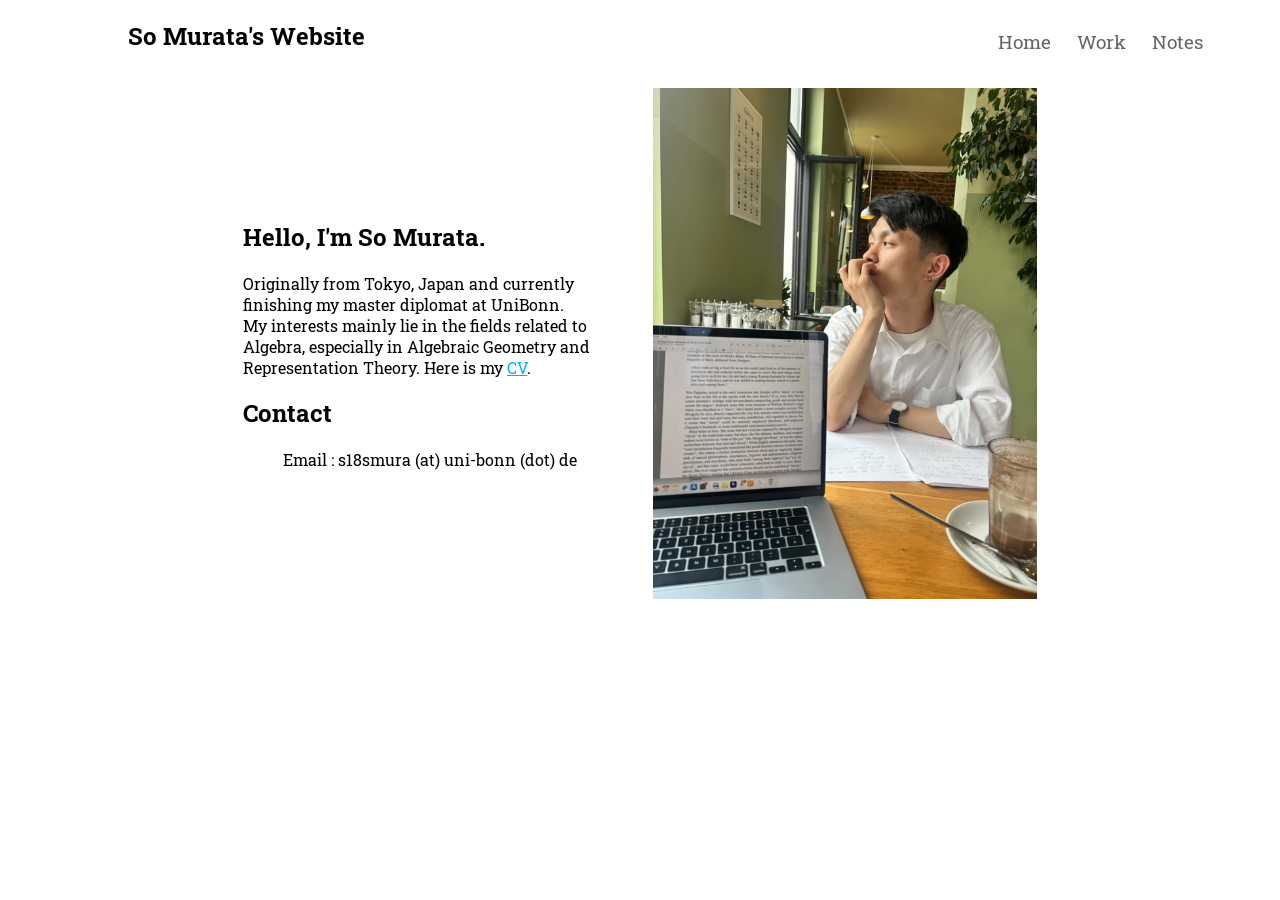
<file: index.html>
<!DOCTYPE html>
<html>
  <head>
    <title>So Murata's Website</title>
    <link rel="stylesheet" href="src/style.css">
    <link rel="preconnect" href="https://fonts.googleapis.com">
    <link rel="preconnect" href="https://fonts.gstatic.com" crossorigin>
    <link href="https://fonts.googleapis.com/css2?family=Roboto+Slab:wght@100..900&display=swap" rel="stylesheet">
    <link rel="icon" type="image/x-icon" href="src/img/favicon.png">
  </head>
  <body>
    <div class="header">
      <h2>So Murata's Website</h2>
      <div class="links">
        <ul class="link-list">
          <li><a href="index.html">Home</a></li>
          <li><a href="teaching.html">Work</a></li>
          <li><a href="notes.html">Notes</a></li>
        </ul>
      </div>
    </div>
    <div class="introduction-container">
      <div class="introduction">
        <div class="introduction-text">
          <h2>Hello, I'm So Murata.</h2> 
          Originally from Tokyo, Japan and currently finishing my master diplomat at UniBonn. <br>
          My interests mainly lie in the fields related to Algebra, especially in Algebraic Geometry and Representation Theory. Here is my <a class="cv-link" href="cv.html">CV</a>.
          <div class="contact">
          <h2 class="contact-title">
            Contact
          </h2>
          <div class="contact-info">
            <ul>
              <li>Email : s18smura (at) uni-bonn (dot) de</li>
            </ul>
          </div>
        </div>
        </div>
        <img src="src/img/profile.jpg" class="profile-picture">
      </div>
    </div>
  </body>
</html>
</file>
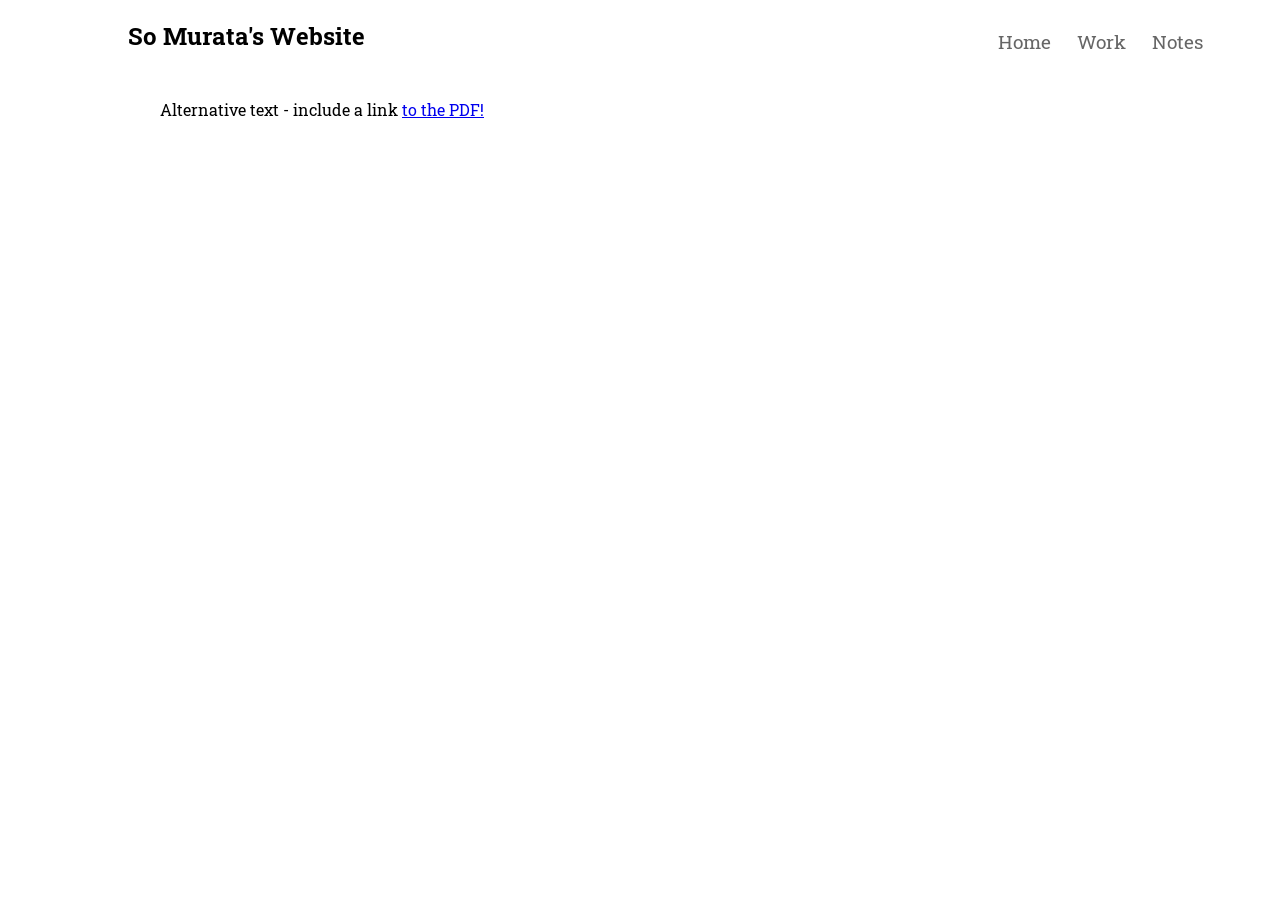
<file: cv.html>
<!DOCTYPE html>
<html>
  <head>
    <title>So Murata's Website</title>
    <link rel="stylesheet" href="src/style.css">
    <link rel="preconnect" href="https://fonts.googleapis.com">
    <link rel="preconnect" href="https://fonts.gstatic.com" crossorigin>
    <link href="https://fonts.googleapis.com/css2?family=Roboto+Slab:wght@100..900&display=swap" rel="stylesheet">
    <link rel="icon" type="image/x-icon" href="src/img/favicon.png">
  </head>
  <body>
    <div class="header">
      <h2>So Murata's Website</h2>
      <div class="links">
        <ul class="link-list">
          <li><a href="index.html">Home</a></li>
          <li><a href="teaching.html">Work</a></li>
          <li><a href="notes.html">Notes</a></li>
        </ul>
      </div>
    </div>
    <div class="cv-viewer-container">
        <object  data="src/CV.pdf" type="application/pdf" width="75%" height="100%">
  <p>Alternative text - include a link <a href="myfile.pdf">to the PDF!</a></p>
</object>
    </div>
  </body>
</html>
</file>
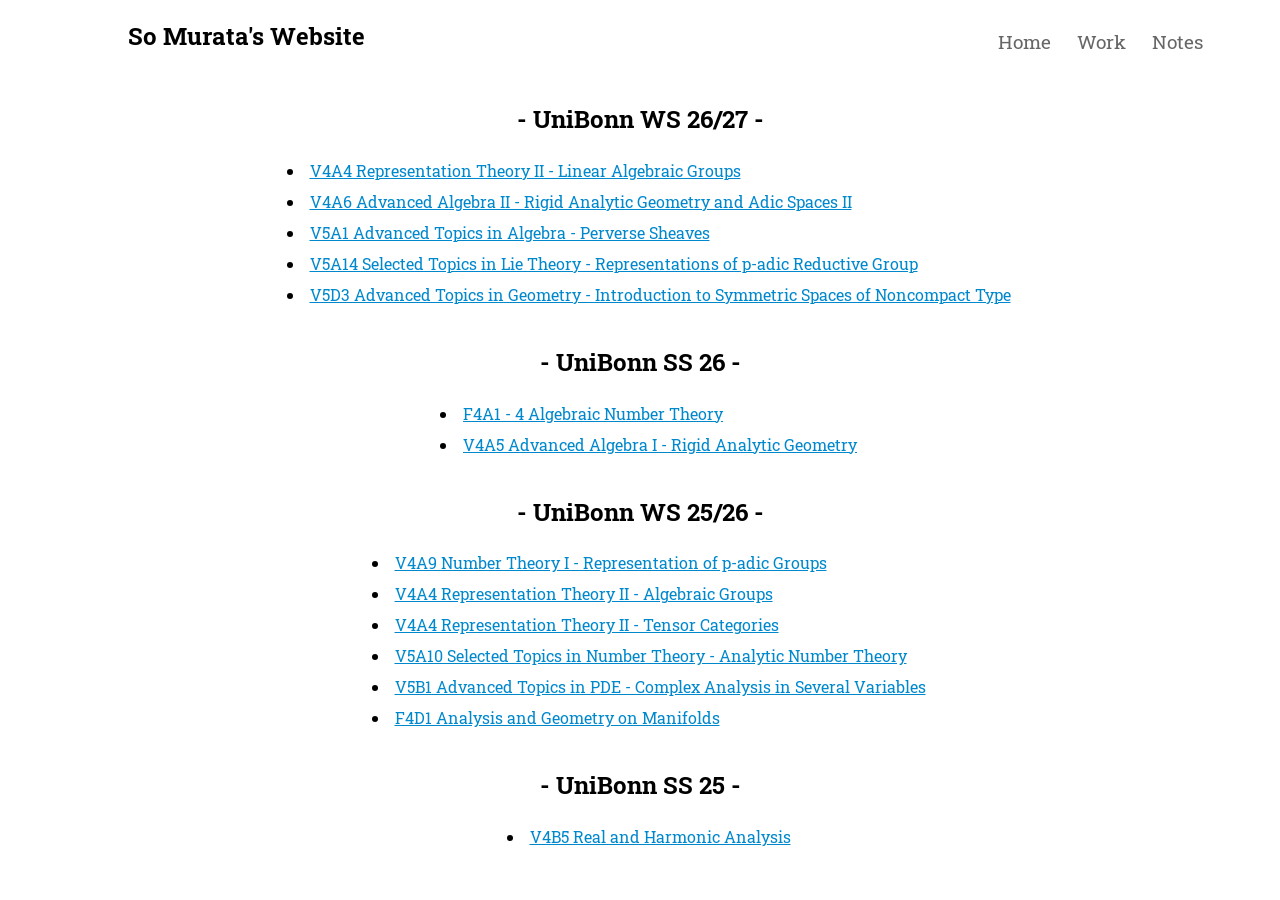
<file: notes.html>
<!DOCTYPE html>
<html>
  <head>
    <title>So Murata - Notes</title>
    <link rel="stylesheet" href="src/style.css">
    <link rel="preconnect" href="https://fonts.googleapis.com">
<link rel="preconnect" href="https://fonts.gstatic.com" crossorigin>
<link href="https://fonts.googleapis.com/css2?family=Roboto+Slab:wght@100..900&display=swap" rel="stylesheet">
<link rel="icon" type="image/x-icon" href="src/img/favicon.png">
  </head>
  <body>
    <div class="header">
        <h2>So Murata's Website</h2>
      <div class="links">
        <ul class="link-list">
          <li><a href="index.html">Home</a></li>
          <li><a href="teaching.html">Work</a></li>
          <li><a href="notes.html">Notes</a></li>
        </ul>
      </div>
    </div>
    <div class="main">
     <div class="section-container">
            <div class="typed-notes section">
                <h2 class="title">- UniBonn WS 26/27 -</h2>
                <ul class="list-work typed-notes-links">
                	<li><a href="https://github.com/tsurugi18/V4A4-LinearAlgebraicGroups/blob/main/Notes/LinearAlgebraicGroups.pdf">V4A4 Representation Theory II - Linear Algebraic Groups</a></li>
                    <li><a href="https://github.com/tsurugi18/V4A6-RigidAnalyticandAdicGeometry/blob/main/RigidAnalyticandAdicGeometry.pdf">V4A6 Advanced Algebra II - Rigid Analytic Geometry and Adic Spaces II</a></li>
                    <li><a href="https://github.com/tsurugi18/V5A1-PerverseSheaves/blob/main/PerverseSheaevs.pdf">V5A1 Advanced Topics in Algebra - Perverse Sheaves</a></li>
                    <li><a href="https://github.com/tsurugi18/V5A14-Representationsofp-adicGroups/blob/main/RepresentationofReductiveGroups.pdf">V5A14 Selected Topics in Lie Theory - Representations of p-adic Reductive Group</a></li>
                    <li><a href="https://github.com/tsurugi18/V5D3-SymmetricSpacesofNonCompactType/blob/main/SymmetricSpacesOfNonCompactType.pdf">V5D3 Advanced Topics in Geometry - Introduction to Symmetric Spaces of Noncompact Type</a></li>
                </ul>
            </div>
        </div>
        <div class="section-container">
            <div class="typed-notes section">
                <h2 class="title">- UniBonn SS 26 -</h2>
                <ul class="list-work typed-notes-links">
                <li class="list-work typed-notes-links"><a href="https://github.com/tsurugi18/F4A1-4-Algebraic-Number-Theory/blob/main/Notes/AlgebraicNumberTheory.pdf">F4A1 - 4 Algebraic Number Theory</a></li>
                <li class="list-work typed-notes-links"><a href="https://github.com/tsurugi18/V4A5-Advanced-Algebra-I---Rigid-Analytic-Geometry/blob/main/Notes/RigidAnalyticGeometry.pdf">V4A5 Advanced Algebra I - Rigid Analytic Geometry</a></li>
                </ul>
            </div>
        </div>
        <div class="section-container">
            <div class="typed-notes section">
                <h2 class="title">- UniBonn WS 25/26 -</h2>
                <ul class="list-work typed-notes-links">
                    <li><a href="https://github.com/tsurugi18/V4A9-NumberTheoryI-WS2627/blob/main/BernsteinBlocks.pdf">V4A9 Number Theory I - Representation of p-adic Groups</a></li>
                    <li><a href="https://github.com/tsurugi18/V4A4-RepresentationTheoryII-WS2526/blob/main/AlgebraicGroups/AlgebraicGroups.pdf">V4A4 Representation Theory II - Algebraic Groups</a></li>
                    <li><a href="https://github.com/tsurugi18/V4A4-RepresentationTheoryII-WS2526/blob/main/TensorCategories/TensorCategories.pdf">V4A4 Representation Theory II - Tensor Categories</a></li>
                    <li><a href="https://github.com/tsurugi18/V5A10/blob/main/V5A10.pdf">V5A10 Selected Topics in Number Theory - Analytic Number Theory</a></li>
                    <li><a href="https://github.com/tsurugi18/V5B1/blob/main/note/noteV5B1.pdf">V5B1 Advanced Topics in PDE - Complex Analysis in Several Variables</a></li>
                    <li><a href="https://github.com/tsurugi18/F4D1/blob/main/GeometryandAnalysisonManifolds.pdf">F4D1 Analysis and Geometry on Manifolds</a></li>
                </ul>
            </div>
        </div>
        <div class="section-container">
            <div class="typed-notes section">
                <h2 class="title">- UniBonn SS 25 -</h2>
                <ul class="list-work typed-notes-links">
                    <li><a href="https://github.com/tsurugi18/V4B5-RealandHarmonicAnalysis-SS25/blob/main/RealandHarmonicAnalysis.pdf">V4B5 Real and Harmonic Analysis</a></li>
                </ul>
            </div>
        </div>
    </div>
  </body>
</html>
</file>
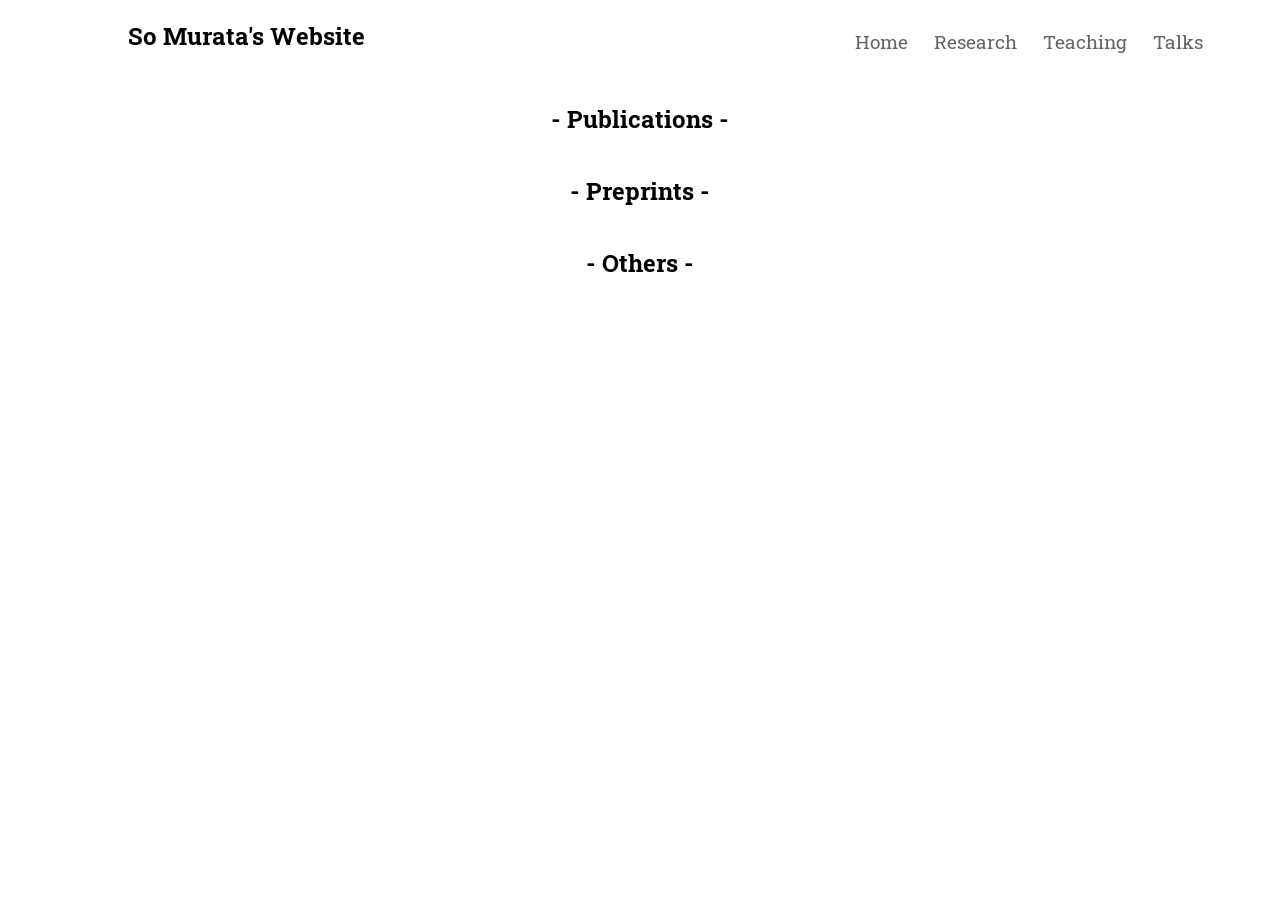
<file: research.html>
<!DOCTYPE html>
<html>
  <head>
    <title>So Murata - Research</title>
    <link rel="stylesheet" href="src/style.css">
    <link rel="preconnect" href="https://fonts.googleapis.com">
<link rel="preconnect" href="https://fonts.gstatic.com" crossorigin>
<link href="https://fonts.googleapis.com/css2?family=Roboto+Slab:wght@100..900&display=swap" rel="stylesheet">
<link rel="icon" type="image/x-icon" href="src/img/favicon.png">
  </head>
  <body>
    <div class="header">
        <h2>So Murata's Website</h2>
      <div class="links">
        <ul class="link-list">
          <li><a href="index.html">Home</a></li>
          <li><a href="research.html">Research</a></li>
          <li><a href="teaching.html">Teaching</a></li>
          <li><a href="talks.html">Talks</a></li>
        </ul>
      </div>
    </div>
    <div class="main">
        <div class="section-container">
            <div class="publications section">
                <h2 class="title">- Publications -</h2>
            </div>
        </div>
        <div class="section-container">
            <div class="publications section">
                <h2 class="title">- Preprints -</h2>
            </div>
        </div>
        <div class="section-container">
            <div class="publications section">
                <h2 class="title">- Others -</h2>
            </div>
        </div>
    </div>
  </body>
</html>
</file>
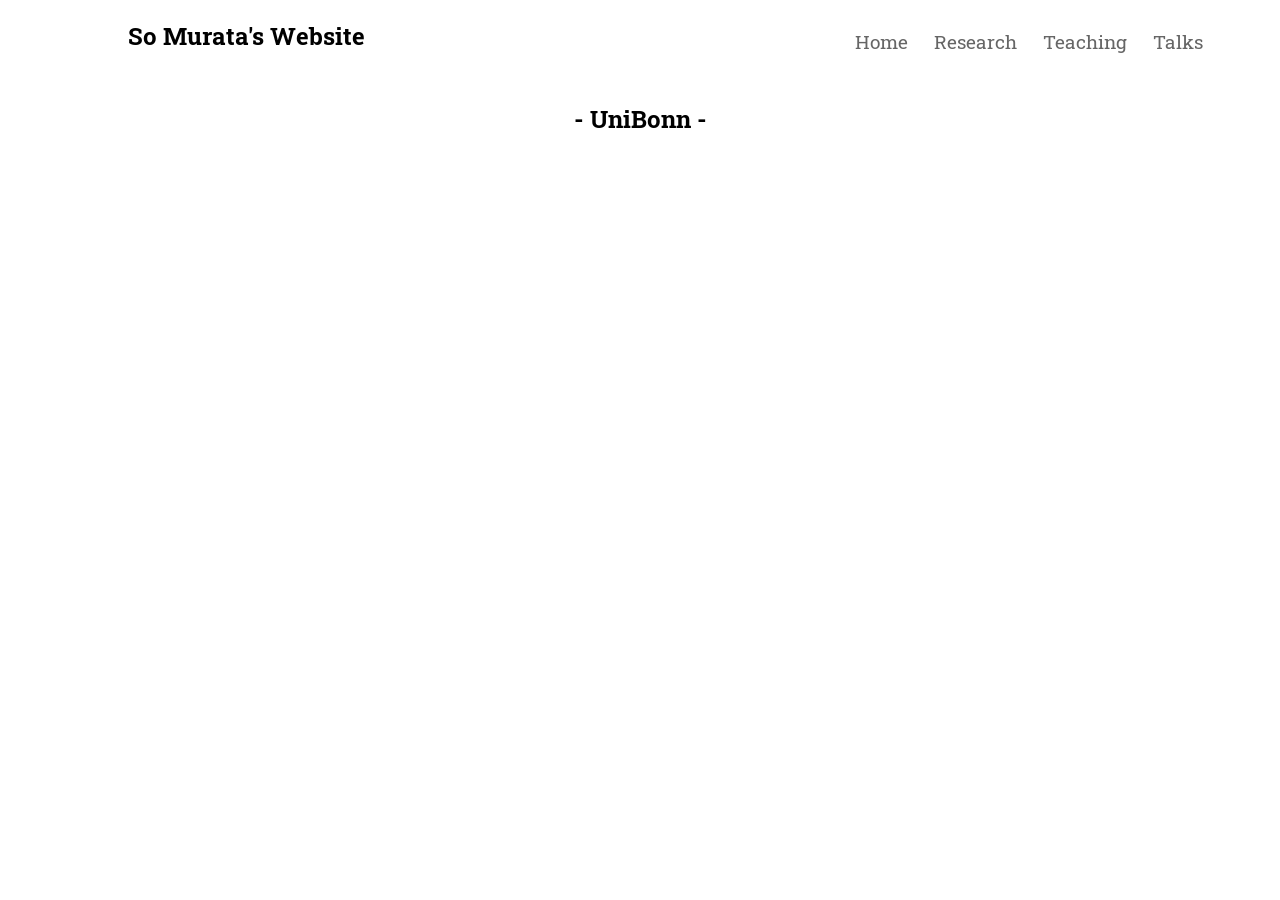
<file: talks.html>
<!DOCTYPE html>
<html>
  <head>
    <title>So Murata - Talks</title>
    <link rel="stylesheet" href="src/style.css">
    <link rel="preconnect" href="https://fonts.googleapis.com">
<link rel="preconnect" href="https://fonts.gstatic.com" crossorigin>
<link href="https://fonts.googleapis.com/css2?family=Roboto+Slab:wght@100..900&display=swap" rel="stylesheet">
<link rel="icon" type="image/x-icon" href="src/img/favicon.png">
  </head>
  <body>
    <div class="header">
        <h2>So Murata's Website</h2>
      <div class="links">
        <ul class="link-list">
          <li><a href="index.html">Home</a></li>
          <li><a href="research.html">Research</a></li>
          <li><a href="teaching.html">Teaching</a></li>
          <li><a href="talks.html">Talks</a></li>
        </ul>
      </div>
    </div>
    <div class="main">
        <div class="section-container">
            <div class="publications section">
                <h2 class="title">- UniBonn -</h2>
            </div>
        </div>
    </div>
  </body>
</html>
</file>
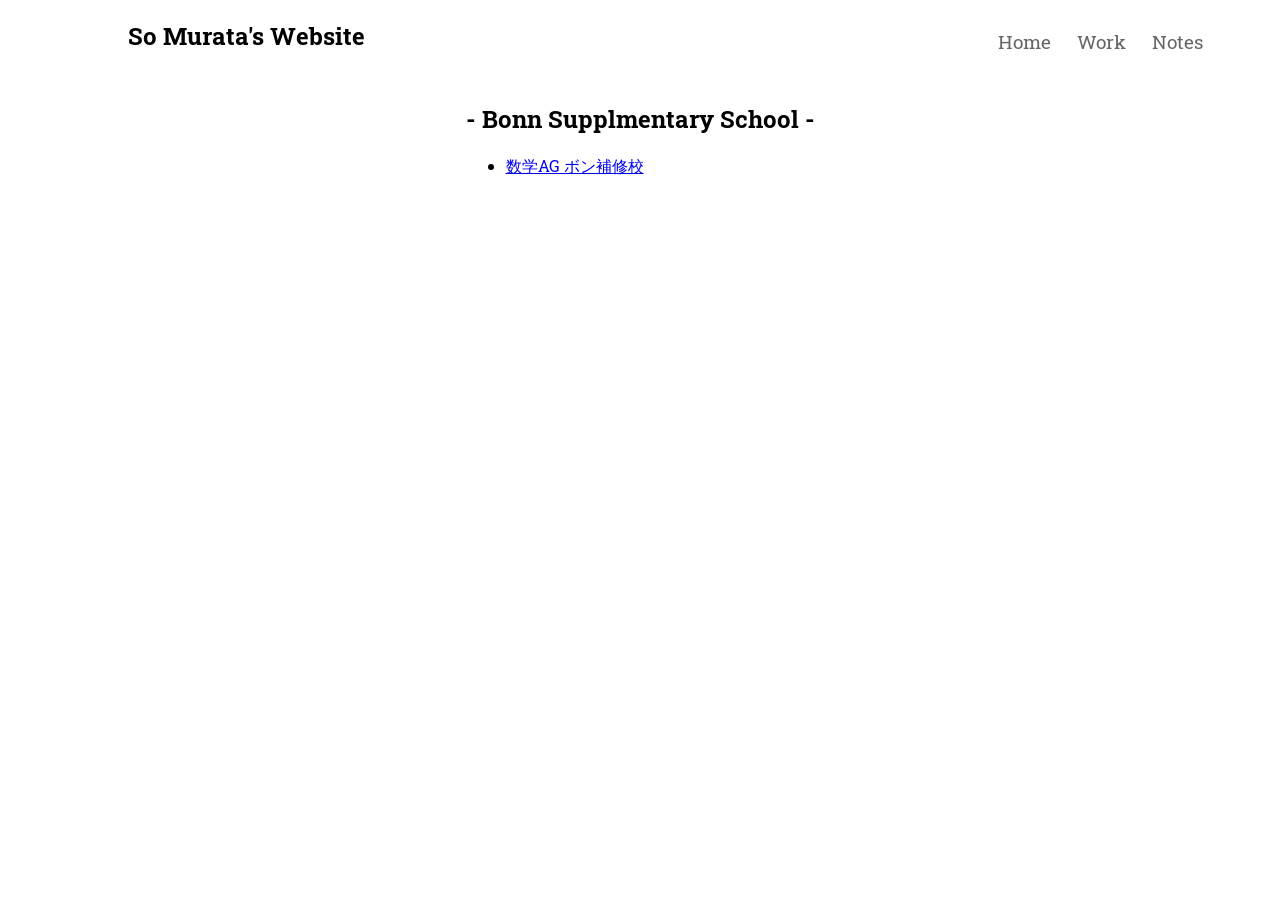
<file: teaching.html>
<!DOCTYPE html>
<html>
  <head>
    <title>So Murata - Teaching</title>
    <link rel="stylesheet" href="src/style.css">
    <link rel="preconnect" href="https://fonts.googleapis.com">
<link rel="preconnect" href="https://fonts.gstatic.com" crossorigin>
<link href="https://fonts.googleapis.com/css2?family=Roboto+Slab:wght@100..900&display=swap" rel="stylesheet">
<link rel="icon" type="image/x-icon" href="src/img/favicon.png">
  </head>
  <body>
    <div class="header">
        <h2>So Murata's Website</h2>
      <div class="links">
        <ul class="link-list">
          <li><a href="index.html">Home</a></li>
          <li><a href="teaching.html">Work</a></li>
          <li><a href="notes.html">Notes</a></li>
        </ul>
      </div>
    </div>
    <div class="main">
        <div class="section-container">
            <div class="publications section">
                <h2 class="title">- Bonn Supplmentary School -</h2>
                <ul class="list-work bonn-schule-teaching">
                    <li><a href="https://tsurugi18.github.io/BonnAGMath/">数学AG ボン補修校</a></li>
                </ul>
            </div>
        </div>
    </div>
  </body>
</html>
</file>
<file: src/style.css>
html, body {
    font-family: "Roboto Slab", serif;
    font-optical-sizing: auto;
    font-style: normal;
    width:100%;
    height:100%;
    margin:0;
    padding:0;
}
.section-container{
    display: flex;
    justify-content: center;
    align-items: center;
}
/* header */
.header{
    width: 100%;
    background-color: white;
}
.header h2{
    float: left;
    margin-left: 10%;
}
.header .links{
    margin-right: 5%;
    display: flex;
    align-items: center;
    justify-content: right;
}
.header .links .link-list{
    display: flex;
    margin-left: auto;
    list-style: none;
}
.header .links .link-list li{
    padding: 13px;
}
.header .links .link-list li a{
    color: #666;
    text-decoration: none;
    font-size: larger;
}
.header .links .link-list li a:hover{
    color: #333;
}
.header .links .link-list li a:active{
    color: #555;
}
/* introduction */
.introduction-container{
    margin-top: 5px;
    width: 100%;
    display: flex;
    align-items: center;
    justify-content: center;
}
.introduction{
    display: flex;
    align-items: center;
    justify-content: center; 
}
.introduction .profile-picture{
    width: 30%;
}
.introduction .introduction-text{
    width: 30%;
    margin-right: 2%;
}
.cv-link{
    color: rgb(0, 170, 255);
}
.contact-info ul{
    list-style: none;
}
/* footer */
.footer{
    width: 100%;
    background-color: #efefef;
    padding: 1% 10%;
}
/* research */
.section .title{
    text-align: center;
}
/* Teaching */
/* Notes */
.typed-notes-links li{
    padding: 5px;
}
.typed-notes-links li a{
    color: rgb(0, 136, 205);
}
.typed-notes-links li a:hover{
    color: rgb(1, 153, 229);
}
.typed-notes-links li a:active{
    color: rgb(1, 118, 176);
}
/* CV viewer*/
.cv-viewer-container{
    width: 100%;
    height: 85%;
    display: flex;
    align-items: center;
    justify-content: center;
}
</file>
